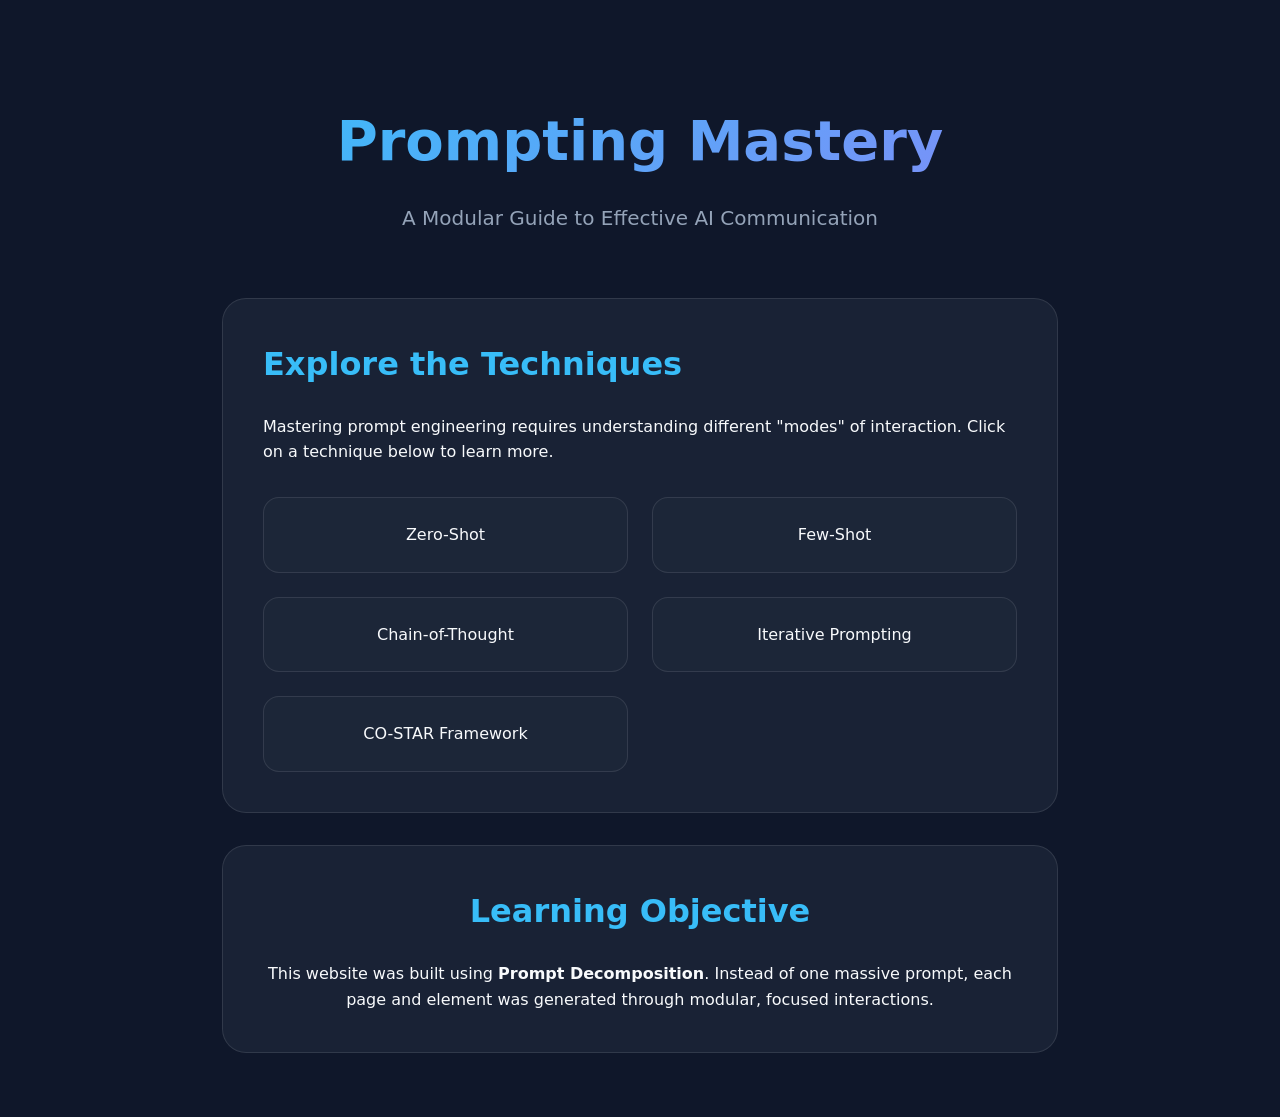
<file: promptdecomposition/index.html>
<!DOCTYPE html>
<html lang="en">

<head>
    <meta charset="UTF-8">
    <meta name="viewport" content="width=device-width, initial-scale=1.0">
    <title>Prompting Mastery - The modular Guide</title>
    <link rel="stylesheet" href="style.css">
</head>

<body>
    <div class="container">
        <header>
            <h1>Prompting Mastery</h1>
            <p class="subtitle">A Modular Guide to Effective AI Communication</p>
        </header>

        <main>
            <div class="card">
                <h2>Explore the Techniques</h2>
                <p>Mastering prompt engineering requires understanding different "modes" of interaction. Click on a
                    technique below to learn more.</p>
                <div class="nav-grid" style="margin-top: 2rem;">
                    <a href="pages/zero-shot.html" class="nav-item">Zero-Shot</a>
                    <a href="pages/few-shot.html" class="nav-item">Few-Shot</a>
                    <a href="pages/chain-of-thought.html" class="nav-item">Chain-of-Thought</a>
                    <a href="pages/iterative-prompting.html" class="nav-item">Iterative Prompting</a>
                    <a href="pages/costar-framework.html" class="nav-item">CO-STAR Framework</a>
                </div>
            </div>

            <section class="card" style="text-align: center;">
                <h2>Learning Objective</h2>
                <p>This website was built using <strong>Prompt Decomposition</strong>. Instead of one massive prompt,
                    each page and element was generated through modular, focused interactions.</p>
            </section>
        </main>
    </div>
</body>

</html>
</file>
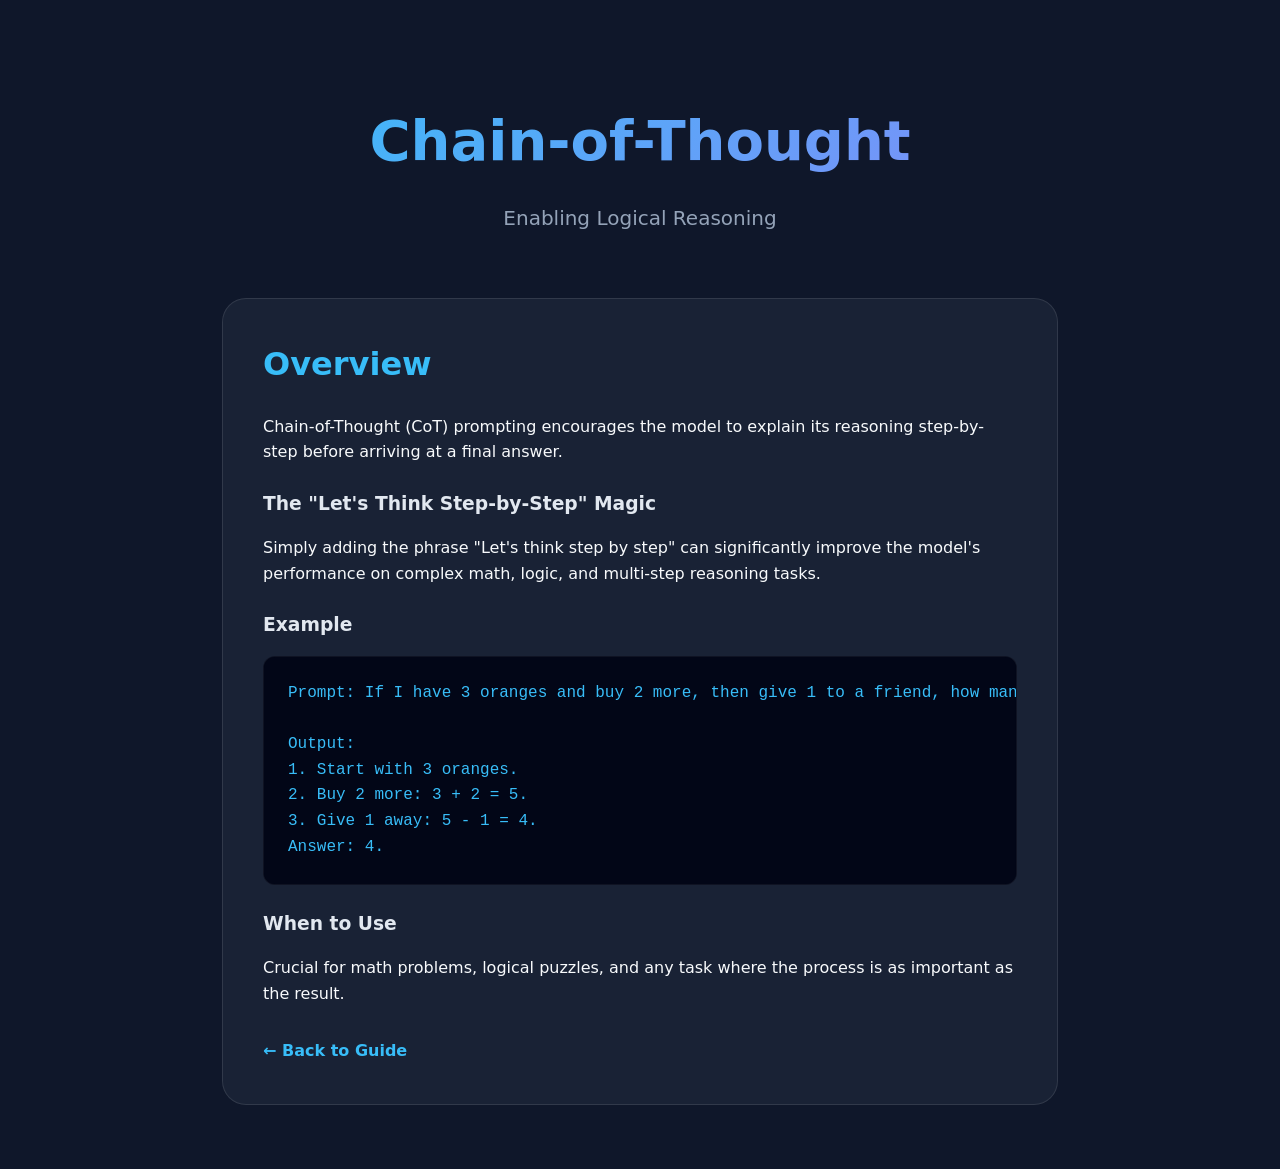
<file: promptdecomposition/pages/chain-of-thought.html>
<!DOCTYPE html>
<html lang="en">

<head>
    <meta charset="UTF-8">
    <meta name="viewport" content="width=device-width, initial-scale=1.0">
    <title>Chain-of-Thought - Global Prompting Guide</title>
    <link rel="stylesheet" href="../style.css">
</head>

<body>
    <div class="container">
        <header>
            <h1>Chain-of-Thought</h1>
            <p class="subtitle">Enabling Logical Reasoning</p>
        </header>

        <main class="card">
            <div class="content">
                <h2>Overview</h2>
                <p>Chain-of-Thought (CoT) prompting encourages the model to explain its reasoning step-by-step before
                    arriving at a final answer.</p>

                <h3>The "Let's Think Step-by-Step" Magic</h3>
                <p>Simply adding the phrase "Let's think step by step" can significantly improve the model's performance
                    on complex math, logic, and multi-step reasoning tasks.</p>

                <h3>Example</h3>
                <pre><code>Prompt: If I have 3 oranges and buy 2 more, then give 1 to a friend, how many do I have? Let's think step by step.

Output: 
1. Start with 3 oranges.
2. Buy 2 more: 3 + 2 = 5.
3. Give 1 away: 5 - 1 = 4.
Answer: 4.</code></pre>

                <h3>When to Use</h3>
                <p>Crucial for math problems, logical puzzles, and any task where the process is as important as the
                    result.</p>
            </div>
            <a href="../index.html" class="back-link">← Back to Guide</a>
        </main>
    </div>
</body>

</html>
</file>
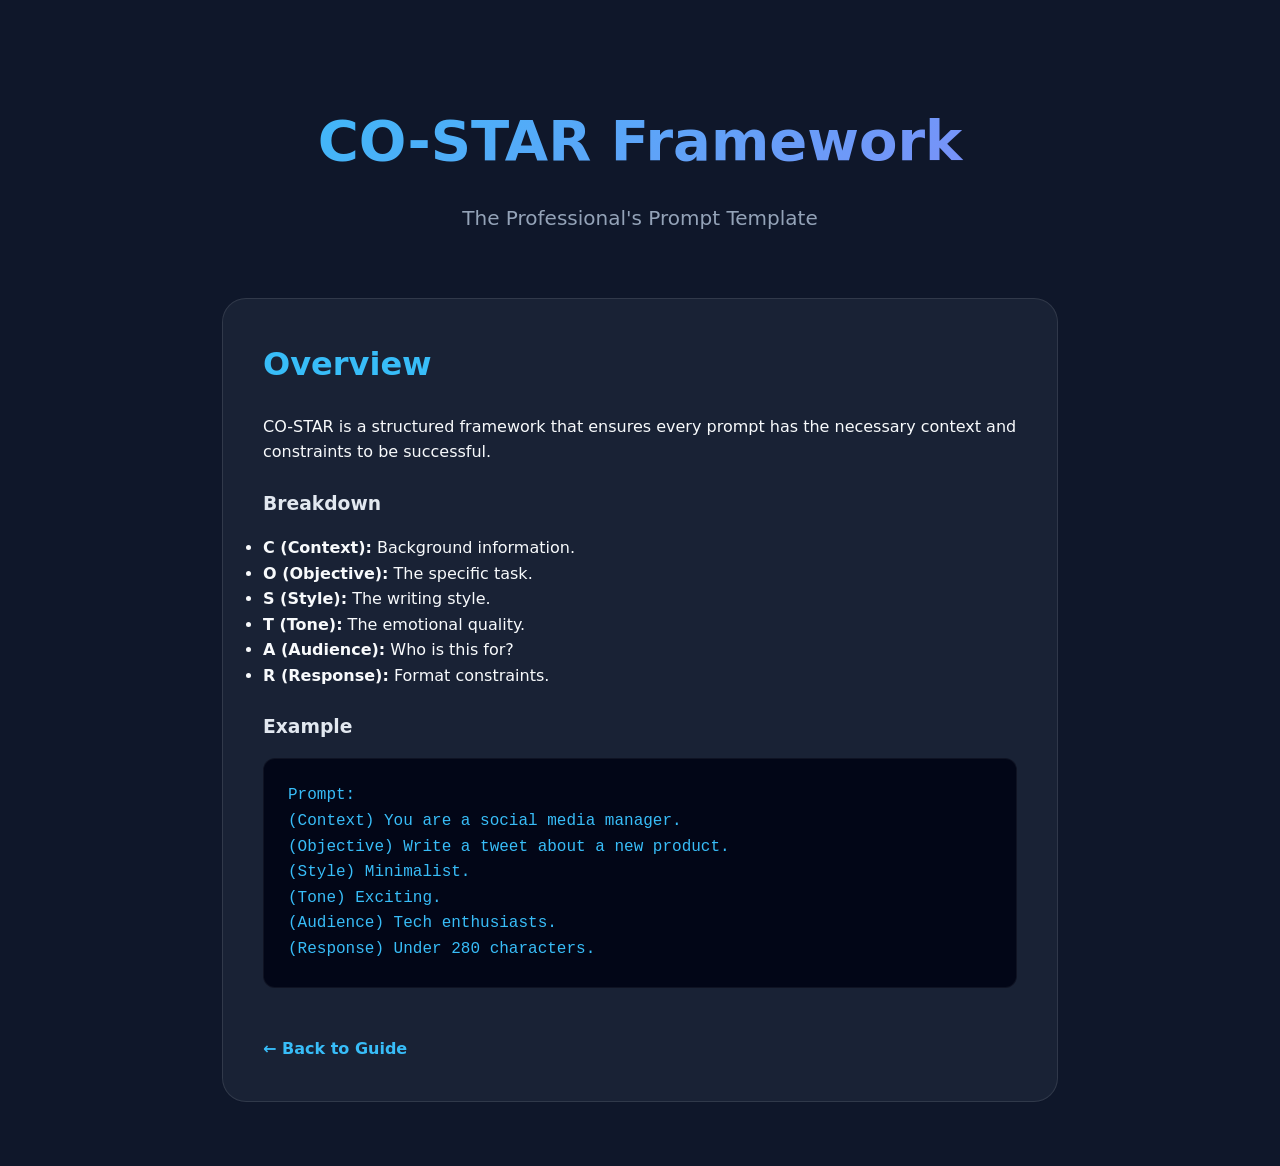
<file: promptdecomposition/pages/costar-framework.html>
<!DOCTYPE html>
<html lang="en">

<head>
    <meta charset="UTF-8">
    <meta name="viewport" content="width=device-width, initial-scale=1.0">
    <title>CO-STAR Framework - Global Prompting Guide</title>
    <link rel="stylesheet" href="../style.css">
</head>

<body>
    <div class="container">
        <header>
            <h1>CO-STAR Framework</h1>
            <p class="subtitle">The Professional's Prompt Template</p>
        </header>

        <main class="card">
            <div class="content">
                <h2>Overview</h2>
                <p>CO-STAR is a structured framework that ensures every prompt has the necessary context and constraints
                    to be successful.</p>

                <h3>Breakdown</h3>
                <ul>
                    <li><strong>C (Context):</strong> Background information.</li>
                    <li><strong>O (Objective):</strong> The specific task.</li>
                    <li><strong>S (Style):</strong> The writing style.</li>
                    <li><strong>T (Tone):</strong> The emotional quality.</li>
                    <li><strong>A (Audience):</strong> Who is this for?</li>
                    <li><strong>R (Response):</strong> Format constraints.</li>
                </ul>

                <h3>Example</h3>
                <pre><code>Prompt: 
(Context) You are a social media manager.
(Objective) Write a tweet about a new product.
(Style) Minimalist.
(Tone) Exciting.
(Audience) Tech enthusiasts.
(Response) Under 280 characters.</code></pre>
            </div>
            <a href="../index.html" class="back-link">← Back to Guide</a>
        </main>
    </div>
</body>

</html>
</file>
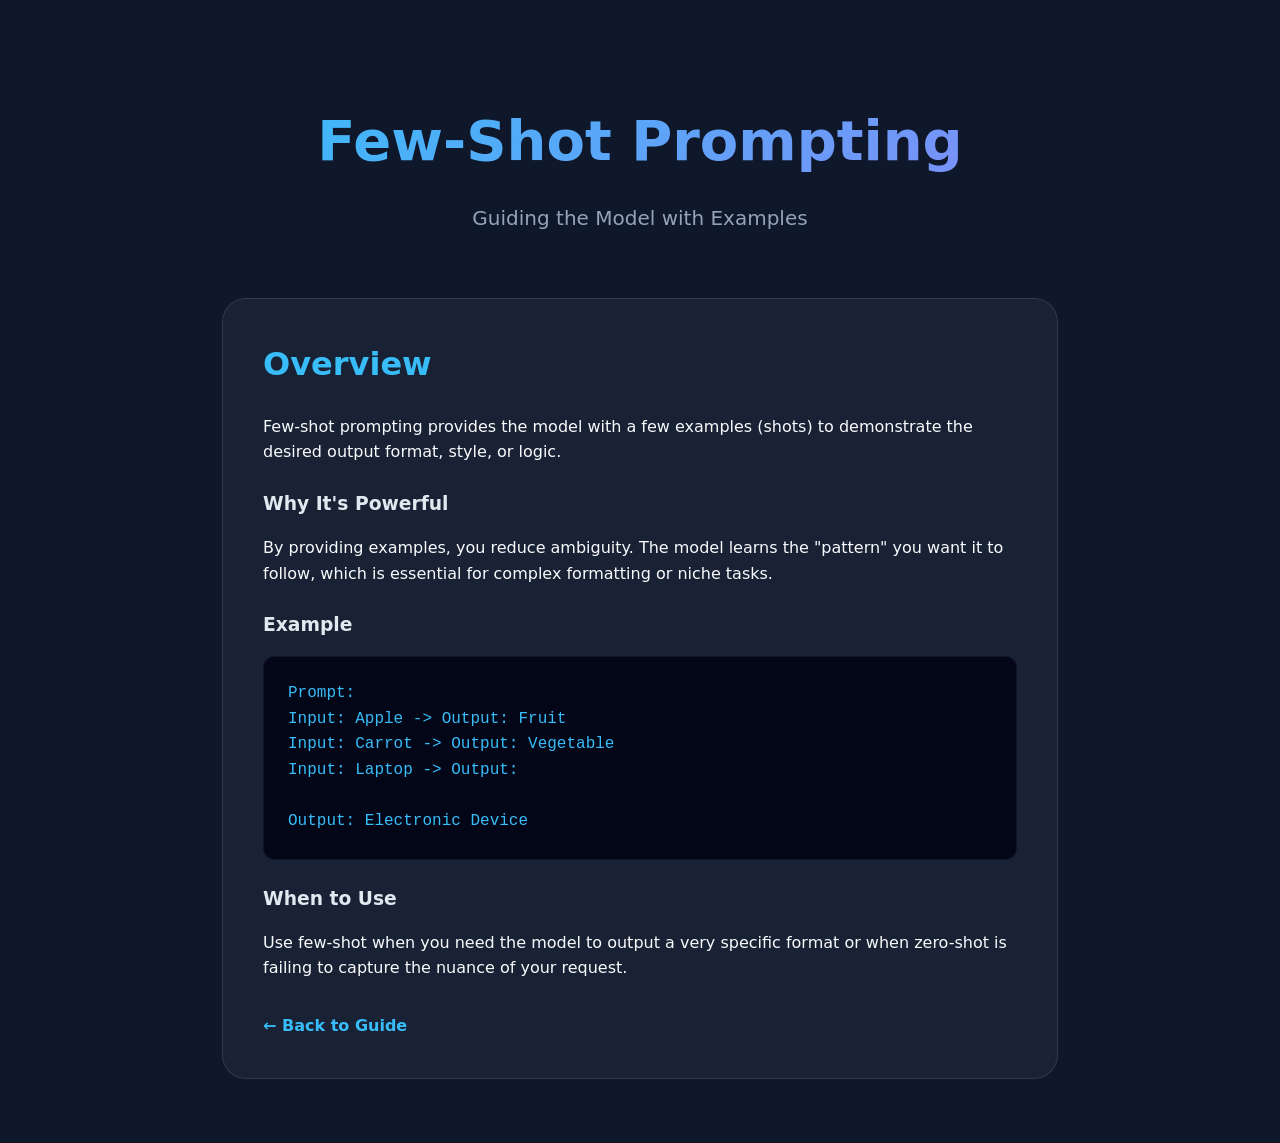
<file: promptdecomposition/pages/few-shot.html>
<!DOCTYPE html>
<html lang="en">

<head>
    <meta charset="UTF-8">
    <meta name="viewport" content="width=device-width, initial-scale=1.0">
    <title>Few-Shot Prompting - Global Prompting Guide</title>
    <link rel="stylesheet" href="../style.css">
</head>

<body>
    <div class="container">
        <header>
            <h1>Few-Shot Prompting</h1>
            <p class="subtitle">Guiding the Model with Examples</p>
        </header>

        <main class="card">
            <div class="content">
                <h2>Overview</h2>
                <p>Few-shot prompting provides the model with a few examples (shots) to demonstrate the desired output
                    format, style, or logic.</p>

                <h3>Why It's Powerful</h3>
                <p>By providing examples, you reduce ambiguity. The model learns the "pattern" you want it to follow,
                    which is essential for complex formatting or niche tasks.</p>

                <h3>Example</h3>
                <pre><code>Prompt: 
Input: Apple -> Output: Fruit
Input: Carrot -> Output: Vegetable
Input: Laptop -> Output: 

Output: Electronic Device</code></pre>

                <h3>When to Use</h3>
                <p>Use few-shot when you need the model to output a very specific format or when zero-shot is failing to
                    capture the nuance of your request.</p>
            </div>
            <a href="../index.html" class="back-link">← Back to Guide</a>
        </main>
    </div>
</body>

</html>
</file>
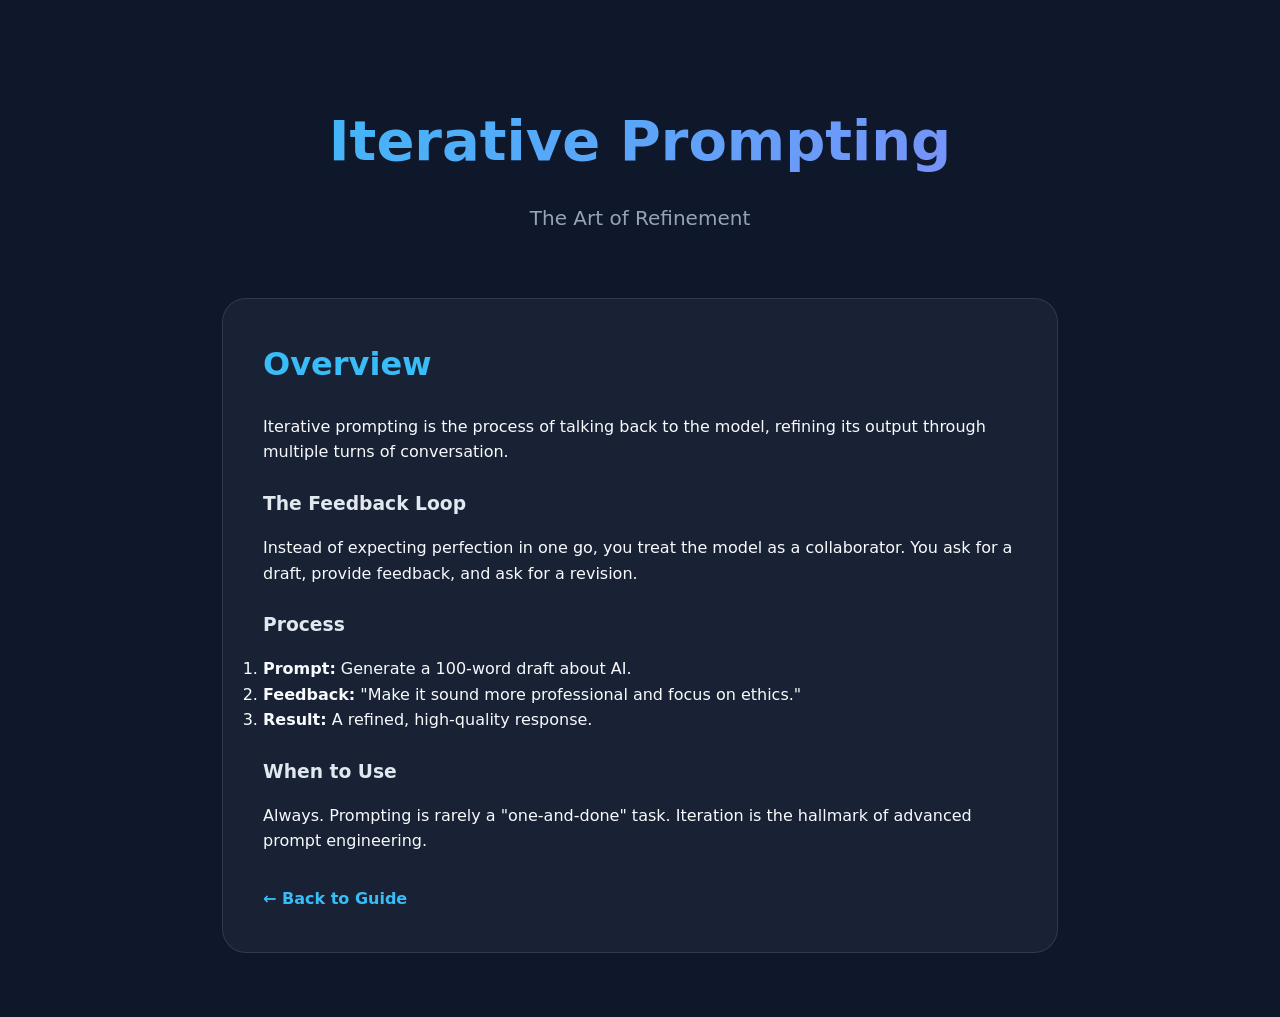
<file: promptdecomposition/pages/iterative-prompting.html>
<!DOCTYPE html>
<html lang="en">

<head>
    <meta charset="UTF-8">
    <meta name="viewport" content="width=device-width, initial-scale=1.0">
    <title>Iterative Prompting - Global Prompting Guide</title>
    <link rel="stylesheet" href="../style.css">
</head>

<body>
    <div class="container">
        <header>
            <h1>Iterative Prompting</h1>
            <p class="subtitle">The Art of Refinement</p>
        </header>

        <main class="card">
            <div class="content">
                <h2>Overview</h2>
                <p>Iterative prompting is the process of talking back to the model, refining its output through multiple
                    turns of conversation.</p>

                <h3>The Feedback Loop</h3>
                <p>Instead of expecting perfection in one go, you treat the model as a collaborator. You ask for a
                    draft, provide feedback, and ask for a revision.</p>

                <h3>Process</h3>
                <ol>
                    <li><strong>Prompt:</strong> Generate a 100-word draft about AI.</li>
                    <li><strong>Feedback:</strong> "Make it sound more professional and focus on ethics."</li>
                    <li><strong>Result:</strong> A refined, high-quality response.</li>
                </ol>

                <h3>When to Use</h3>
                <p>Always. Prompting is rarely a "one-and-done" task. Iteration is the hallmark of advanced prompt
                    engineering.</p>
            </div>
            <a href="../index.html" class="back-link">← Back to Guide</a>
        </main>
    </div>
</body>

</html>
</file>
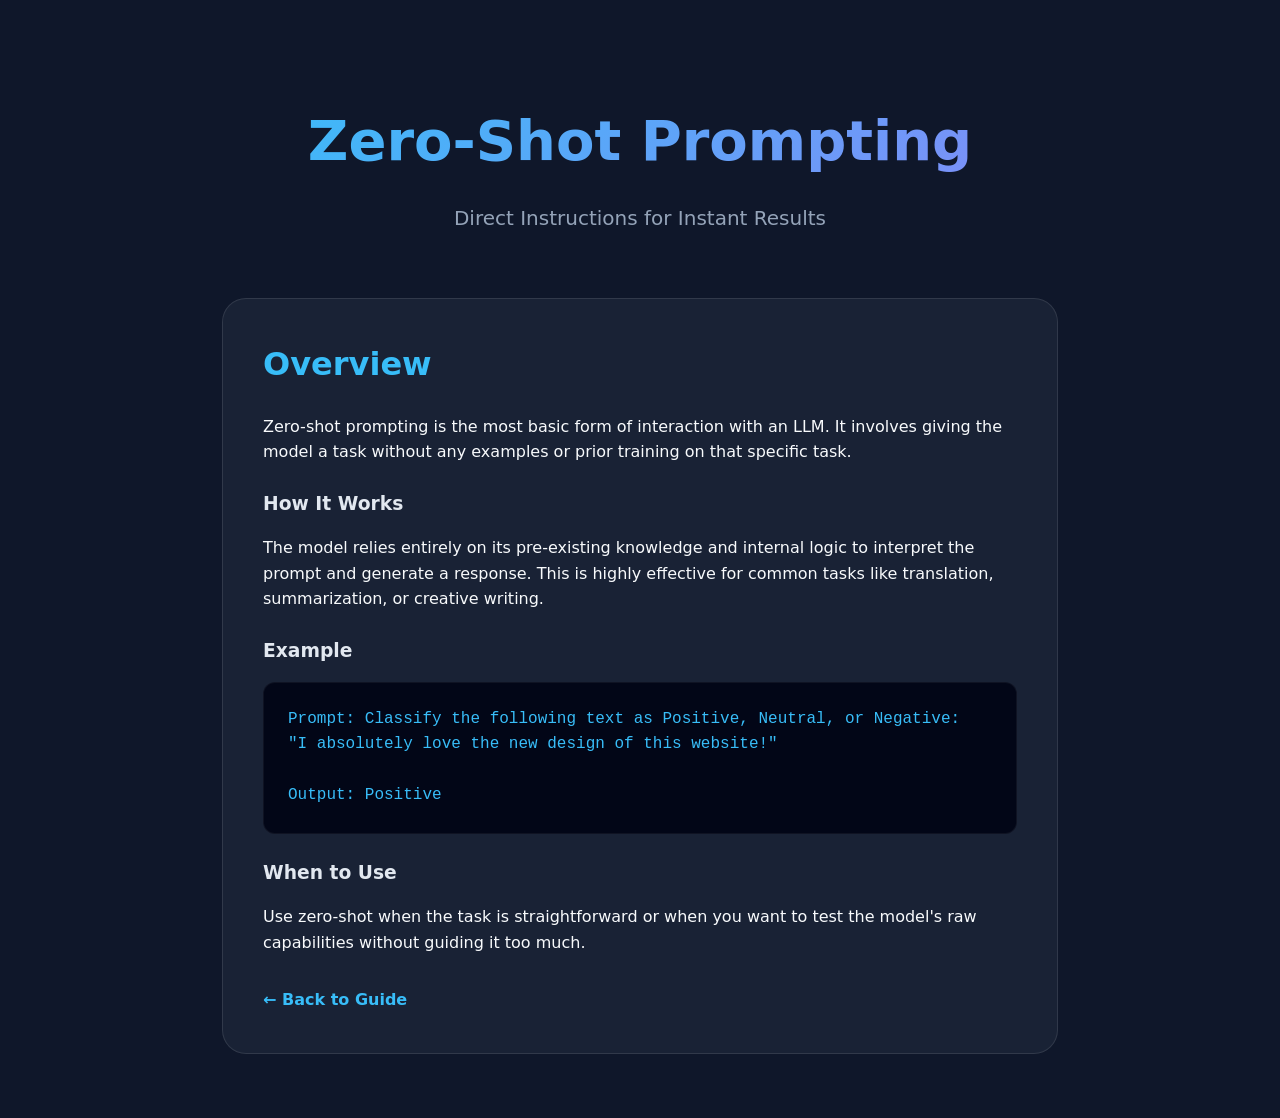
<file: promptdecomposition/pages/zero-shot.html>
<!DOCTYPE html>
<html lang="en">
<head>
    <meta charset="UTF-8">
    <meta name="viewport" content="width=device-width, initial-scale=1.0">
    <title>Zero-Shot Prompting - Global Prompting Guide</title>
    <link rel="stylesheet" href="../style.css">
</head>
<body>
    <div class="container">
        <header>
            <h1>Zero-Shot Prompting</h1>
            <p class="subtitle">Direct Instructions for Instant Results</p>
        </header>

        <main class="card">
            <div class="content">
                <h2>Overview</h2>
                <p>Zero-shot prompting is the most basic form of interaction with an LLM. It involves giving the model a task without any examples or prior training on that specific task.</p>
                
                <h3>How It Works</h3>
                <p>The model relies entirely on its pre-existing knowledge and internal logic to interpret the prompt and generate a response. This is highly effective for common tasks like translation, summarization, or creative writing.</p>

                <h3>Example</h3>
                <pre><code>Prompt: Classify the following text as Positive, Neutral, or Negative:
"I absolutely love the new design of this website!"

Output: Positive</code></pre>

                <h3>When to Use</h3>
                <p>Use zero-shot when the task is straightforward or when you want to test the model's raw capabilities without guiding it too much.</p>
            </div>
            <a href="../index.html" class="back-link">← Back to Guide</a>
        </main>
    </div>
</body>
</html>
</file>
<file: promptdecomposition/style.css>
:root {
    --bg-color: #0f172a;
    --card-bg: rgba(30, 41, 59, 0.7);
    --primary-gradient: linear-gradient(135deg, #38bdf8, #818cf8);
    --text-primary: #f8fafc;
    --text-secondary: #94a3b8;
    --accent: #38bdf8;
}

* {
    margin: 0;
    padding: 0;
    box-sizing: border-box;
}

body {
    font-family: 'Inter', system-ui, -apple-system, sans-serif;
    background-color: var(--bg-color);
    color: var(--text-primary);
    line-height: 1.6;
    overflow-x: hidden;
}

.container {
    max-width: 900px;
    margin: 0 auto;
    padding: 2rem;
}

header {
    text-align: center;
    padding: 4rem 0;
}

h1 {
    font-size: 3.5rem;
    background: var(--primary-gradient);
    -webkit-background-clip: text;
    -webkit-text-fill-color: transparent;
    margin-bottom: 1rem;
    font-weight: 800;
}

p.subtitle {
    font-size: 1.25rem;
    color: var(--text-secondary);
}

.card {
    background: var(--card-bg);
    backdrop-filter: blur(12px);
    border: 1px solid rgba(255, 255, 255, 0.1);
    border-radius: 24px;
    padding: 2.5rem;
    margin-bottom: 2rem;
    transition: transform 0.3s ease, border-color 0.3s ease;
}

.card:hover {
    transform: translateY(-5px);
    border-color: var(--accent);
}

h2 {
    font-size: 2rem;
    margin-bottom: 1.5rem;
    color: var(--accent);
}

.content h3 {
    margin: 1.5rem 0 1rem;
    color: #e2e8f0;
}

pre {
    background: #020617;
    padding: 1.5rem;
    border-radius: 12px;
    margin: 1rem 0;
    overflow-x: auto;
    border: 1px solid rgba(255, 255, 255, 0.05);
}

code {
    font-family: 'JetBrains Mono', monospace;
    color: #38bdf8;
}

.back-link {
    display: inline-block;
    margin-top: 2rem;
    color: var(--accent);
    text-decoration: none;
    font-weight: 600;
    transition: opacity 0.2s;
}

.back-link:hover {
    opacity: 0.8;
}

.nav-grid {
    display: grid;
    grid-template-columns: repeat(auto-fit, minmax(250px, 1fr));
    gap: 1.5rem;
}

.nav-item {
    background: var(--card-bg);
    padding: 1.5rem;
    border-radius: 16px;
    text-decoration: none;
    color: var(--text-primary);
    border: 1px solid rgba(255, 255, 255, 0.1);
    transition: all 0.3s ease;
    text-align: center;
}

.nav-item:hover {
    background: var(--primary-gradient);
    border-color: transparent;
    transform: scale(1.02);
}
</file>
